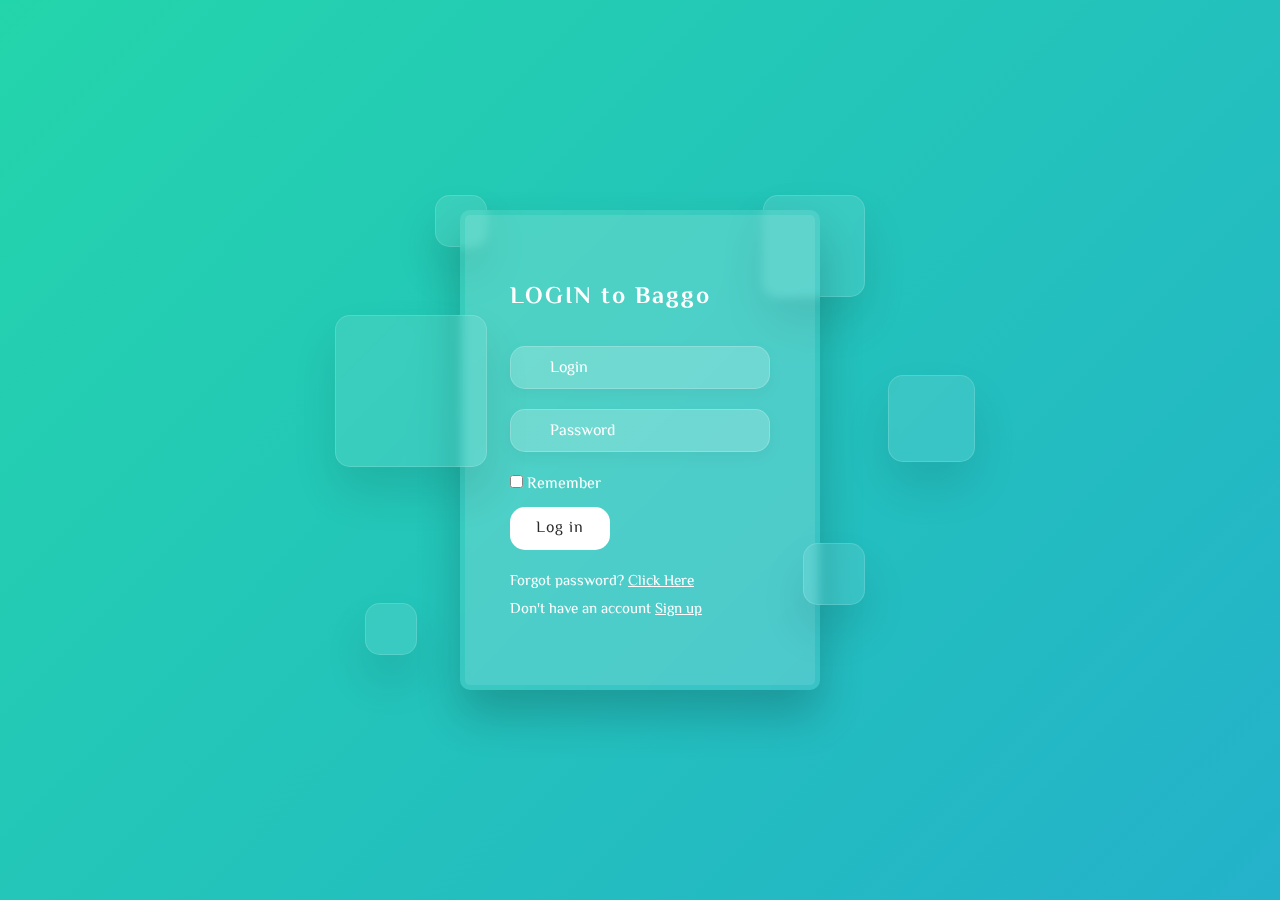
<file: index.html>
<!DOCTYPE html>
<html lang="en">
<head>
  <meta charset="UTF-8">
  <meta http-equiv="X-UA-Compatible" content="IE=edge">
  <meta name="viewport" content="width=device-width, initial-scale=1.0">
  <title>Document</title>
  <link rel="stylesheet" type="text/css" href="index.css">
</head>
<body>
  <section>
  
    <div class="box">
      
      <div class="square" style="--i:0;"></div>
      <div class="square" style="--i:1;"></div>
      <div class="square" style="--i:2;"></div>
      <div class="square" style="--i:3;"></div>
      <div class="square" style="--i:4;"></div>
      <div class="square" style="--i:5;"></div>
      
     <div class="container"> 
      <div class="form"> 
        <h2>LOGIN to Baggo</h2>
        <form action="">
          <div class="inputBx">
            <input type="text" required="required">
            <span>Login</span>
            <i class="fas fa-user-circle"></i>
          </div>
          <div class="inputBx password">
            <input id="password-input" type="password" name="password" required="required">
            <span>Password</span>
            <a href="#" class="password-control" onclick="return show_hide_password(this);"></a>
            <i class="fas fa-key"></i>
          </div>
          <label class="remember"><input type="checkbox">
            Remember</label>
          <div class="inputBx">
            <input type="submit" onClick="location.href='/home.html'" value="Log in"> 
          </div>
        </form>
        <p>Forgot password? <a href="#">Click Here</a></p>
        <p>Don't have an account <a href="#">Sign up</a></p>
      </div>
    </div>
      
    </div>
  </section>
  <script src="index.js"></script>
</body>
</html>
</file>
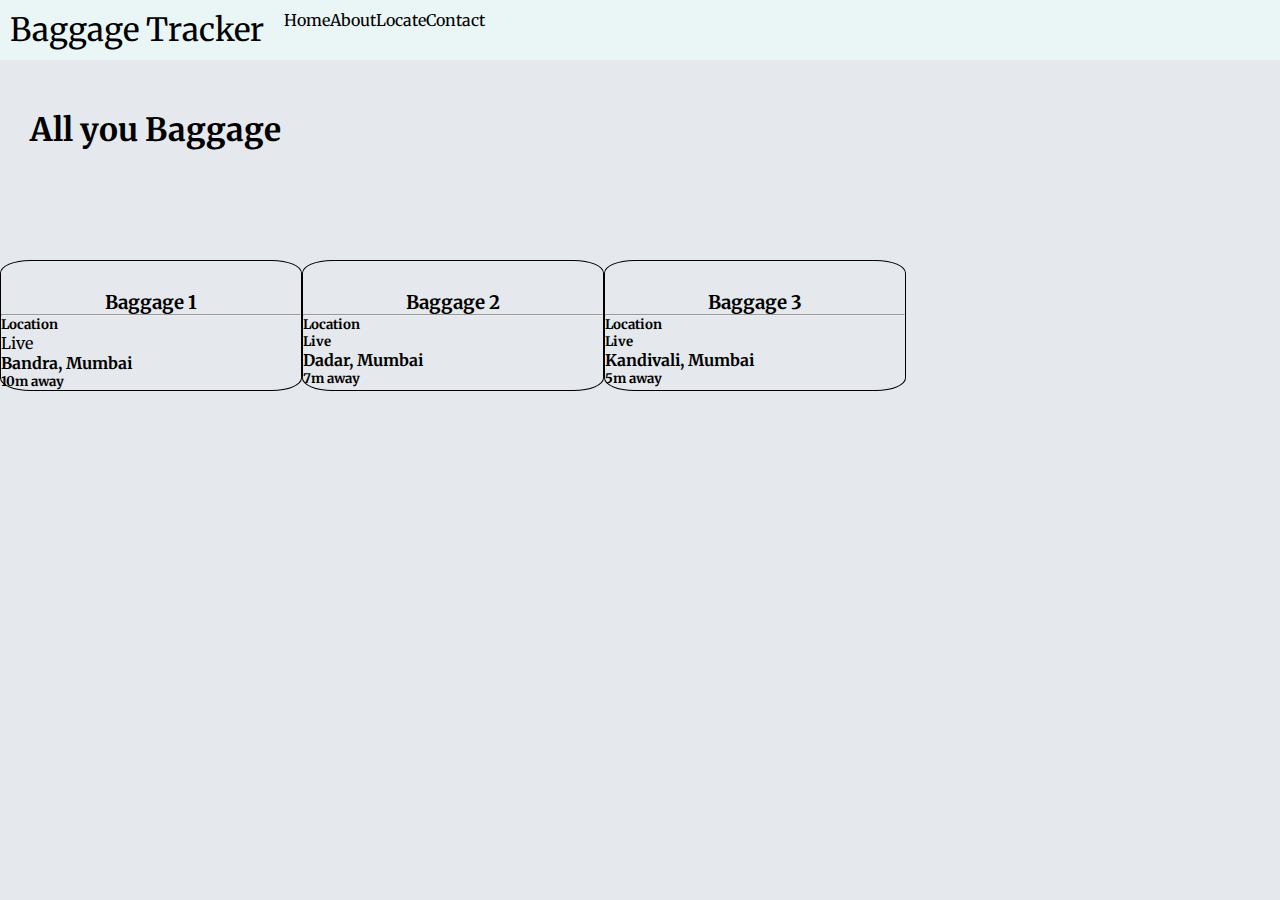
<file: baggo.html>
<!DOCTYPE html>
<html lang="en">
  <head>
    <meta charset="UTF-8" />
    <meta http-equiv="X-UA-Compatible" content="IE=edge" />
    <meta name="viewport" content="width=device-width, initial-scale=1.0" />
    <link rel="icon" href="favicon.ico" />
    <link
      href="https://cdn.jsdelivr.net/npm/bootstrap@5.0.2/dist/css/bootstrap.min.css"
      rel="stylesheet"
      integrity="sha384-EVSTQN3/azprG1Anm3QDgpJLIm9Nao0Yz1ztcQTwFspd3yD65VohhpuuCOmLASjC"
      crossorigin="anonymous"
    />
    <link rel="stylesheet" href="baggo.css" />
    <link rel="preconnect" href="https://fonts.googleapis.com" />
    <link rel="preconnect" href="https://fonts.gstatic.com" crossorigin />
    <link
      href="https://fonts.googleapis.com/css2?family=Baloo+2&family=Merriweather:wght@300&family=Montserrat:wght@300&family=Sacramento&display=swap"
      rel="stylesheet"
    />
    <link href="http://fonts.cdnfonts.com/css/agustina" rel="stylesheet" />
    <link
      rel="stylesheet"
      href="https://use.fontawesome.com/releases/v5.0.7/css/all.css"
    />
    <title>Track Me</title>
  </head>
  <body>
    <div class="navbar">
      <a href="#" class="logo"
        ><span class="grey-color"> </span
        ><span class="logo-name"> Baggage Tracker </span
        ><span class="grey-color"></span></a
      >
      <div>
        <ul class="nav-items">
          <li class="nav-item">
            <a class="nav-link" href="#">Home</a>
          </li>
          <li class="nav-item">
            <a class="nav-link" href="#About">About</a>
          </li>
          <li class="nav-item">
            <a class="nav-link" href="#Skills">Locate</a>
          </li>
          <li class="nav-item">
            <a class="nav-link" href="#Contact">Contact</a>
          </li>
        </ul>
      </div>
    </div>
    <br />
    <h1>All you Baggage</h1>
    <br />
    <br />
    <br />
    <br />
    <div class="all">
      <div class="container">
        <h3>Baggage 1</h3>
        <hr />
        <div class="location">
          <h5>Location</h5>
          <p>Live</p>
          <a href = "bandra.html"><h4>Bandra, Mumbai</h4></a>
          <h5>10m away</h5>
        </div>
      </div>
      

      <div class="container">
        <h3>Baggage 2</h3>
        <hr />
        <div class="location">
          <h5>Location</h5>
          <h5>Live</h5>
          <a href = "dadar.html"><h4>Dadar, Mumbai</h4> </a>
          <h5>7m away</h5>
        </div>
      </div>

      <div class="container">
        <h3>Baggage 3</h3>
        <hr />
        <div class="location">
          <h5>Location</h5>
          <h5>Live</h5>
          </a>  <a href = "kandivali.html"></a><h4>Kandivali, Mumbai</h4></a>
          <h5>5m away</h5>
        </div>
      </div>
    </div>

    <script
      src="https://code.jquery.com/jquery-3.2.1.slim.min.js"
      integrity="sha384-KJ3o2DKtIkvYIK3UENzmM7KCkRr/rE9/Qpg6aAZGJwFDMVNA/GpGFF93hXpG5KkN"
      crossorigin="anonymous"
    ></script>
    <script
      src="https://cdn.jsdelivr.net/npm/popper.js@1.12.9/dist/umd/popper.min.js"
      integrity="sha384-ApNbgh9B+Y1QKtv3Rn7W3mgPxhU9K/ScQsAP7hUibX39j7fakFPskvXusvfa0b4Q"
      crossorigin="anonymous"
    ></script>
    <script
      src="https://cdn.jsdelivr.net/npm/bootstrap@4.0.0/dist/js/bootstrap.min.js"
      integrity="sha384-JZR6Spejh4U02d8jOt6vLEHfe/JQGiRRSQQxSfFWpi1MquVdAyjUar5+76PVCmYl"
      crossorigin="anonymous"
    ></script>
    <!-- <script src="index.js"></script> -->
  </body>
</html>
</file>
<file: index.css>
@import url('https://fonts.googleapis.com/css2?family=El+Messiri:wght@700&display=swap');
 * {
	 margin: 0;
	 padding: 0;
	 font-family: 'El Messiri', sans-serif;
}
 body {
	 background: #031323;
	 overflow: hidden;
}
 .fas {
	 width: 32px;
}
 section {
	 display: flex;
	 justify-content: center;
	 align-items: center;
	 min-height: 100vh;
	 background: linear-gradient(-45deg, #ee7752, #e73c7e, #23a6d5, #23d5ab);
	 background-size: 400% 400%;
	 animation: gradient 10s ease infinite;
}
 @keyframes gradient {
	 0% {
		 background-position: 0% 50%;
	}
	 50% {
		 background-position: 100% 50%;
	}
	 100% {
		 background-position: 0% 50%;
	}
}
 .box {
	 position: relative;
}
 .box .square {
	 position: absolute;
	 background: rgba(255, 255, 255, 0.1);
	 backdrop-filter: blur(5px);
	 box-shadow: 0 25px 45px rgba(0, 0, 0, 0.1);
	 border: 1px solid rgba(255, 255, 255, 0.15);
	 border-radius: 15px;
	 animation: square 10s linear infinite;
	 animation-delay: calc(-1s * var(--i));
}
 @keyframes square {
	 0%, 100% {
		 transform: translateY(-20px);
	}
	 50% {
		 transform: translateY(20px);
	}
}
 .box .square:nth-child(1) {
	 width: 100px;
	 height: 100px;
	 top: -15px;
	 right: -45px;
}
 .box .square:nth-child(2) {
	 width: 150px;
	 height: 150px;
	 top: 105px;
	 left: -125px;
	 z-index: 2;
}
 .box .square:nth-child(3) {
	 width: 60px;
	 height: 60px;
	 bottom: 85px;
	 right: -45px;
	 z-index: 2;
}
 .box .square:nth-child(4) {
	 width: 50px;
	 height: 50px;
	 bottom: 35px;
	 left: -95px;
}
 .box .square:nth-child(5) {
	 width: 50px;
	 height: 50px;
	 top: -15px;
	 left: -25px;
}
 .box .square:nth-child(6) {
	 width: 85px;
	 height: 85px;
	 top: 165px;
	 right: -155px;
	 z-index: 2;
}
 .container {
	 position: relative;
	 padding: 50px;
	 width: 260px;
	 min-height: 380px;
	 display: flex;
	 justify-content: center;
	 align-items: center;
	 background: rgba(255, 255, 255, 0.1);
	 backdrop-filter: blur(5px);
	 border-radius: 10px;
	 box-shadow: 0 25px 45px rgba(0, 0, 0, 0.2);
}
 .container::after {
	 content: '';
	 position: absolute;
	 top: 5px;
	 right: 5px;
	 bottom: 5px;
	 left: 5px;
	 border-radius: 5px;
	 pointer-events: none;
	 background: linear-gradient(to bottom, rgba(255, 255, 255, 0.1) 0%, rgba(255, 255, 255, 0.1) 2%);
}
 .form {
	 position: relative;
	 width: 100%;
	 height: 100%;
}
 .form h2 {
	 color: #fff;
	 letter-spacing: 2px;
	 margin-bottom: 30px;
}
 .form .inputBx {
	 position: relative;
	 width: 100%;
	 margin-bottom: 20px;
}
 .form .inputBx input {
	 width: 80%;
	 outline: none;
	 border: none;
	 border: 1px solid rgba(255, 255, 255, 0.2);
	 background: rgba(255, 255, 255, 0.2);
	 padding: 8px 10px;
	 padding-left: 40px;
	 border-radius: 15px;
	 color: #fff;
	 font-size: 16px;
	 box-shadow: 0 5px 15px rgba(0, 0, 0, 0.05);
}
 .form .inputBx .password-control {
	 position: absolute;
	 top: 11px;
	 right: 10px;
	 display: inline-block;
	 width: 20px;
	 height: 20px;
	 background: url(https://snipp.ru/demo/495/view.svg) 0 0 no-repeat;
	 transition: 0.5s;
}
 .form .inputBx .view {
	 background: url(https://snipp.ru/demo/495/no-view.svg) 0 0 no-repeat;
	 transition: 0.5s;
}
 .form .inputBx .fas {
	 position: absolute;
	 top: 13px;
	 left: 13px;
}
 .form .inputBx input[type="submit"] {
	 background: #fff;
	 color: #111;
	 max-width: 100px;
	 padding: 8px 10px;
	 box-shadow: none;
	 letter-spacing: 1px;
	 cursor: pointer;
	 transition: 1.5s;
}
 .form .inputBx input[type="submit"]:hover {
	 background: linear-gradient(115deg, rgba(0, 0, 0, 0.10), rgba(255, 255, 255, 0.25));
	 color: #fff;
	 transition: 0.5s;
}
 .form .inputBx input::placeholder {
	 color: #fff;
}
 .form .inputBx span {
	 position: absolute;
	 left: 30px;
	 padding: 10px;
	 display: inline-block;
	 color: #fff;
	 transition: 0.5s;
	 pointer-events: none;
}
 .form .inputBx input:focus ~ span, .form .inputBx input:valid ~ span {
	 transform: translateX(-30px) translateY(-25px);
	 font-size: 12px;
}
 .form p {
	 color: #fff;
	 font-size: 15px;
	 margin-top: 5px;
}
 .form p a {
	 color: #fff;
}
 .form p a:hover {
	 background-color: #000;
	 background-image: linear-gradient(to right, #434343 0%, black 100%);
	 -webkit-background-clip: text;
	 -webkit-text-fill-color: transparent;
}
 .remember {
	 position: relative;
	 display: inline-block;
	 color: #fff;
	 margin-bottom: 10px;
	 cursor: pointer;
}
</file>
<file: baggo.css>
*{
    margin: 0;
    padding: 0;
}
body {
  margin: 0;
  /* height:100%; */
  font-family: "Merriweather", serif;
  background-color: rgb(229, 232, 236);
}
.logo {
  font-size: 2rem;
  margin: 10px;
}
.navbar,
.nav-items {
  display: flex;
  flex-direction: row;
  background-color: #EAF6F6;
  
}
.nav-items{
    margin: 10px;
}
ul {
  list-style-type: none;
}
a,
a:hover,
a:focus,
a:active {
  text-decoration: none;
  color: inherit;
}
.all{
    display: flex;
    flex-direction: row;
    justify-content: flex-start
}
.container {
    width: 300px;
    border: 1px solid black;
    border-radius: 10%;
    padding-top: 30px;
}
h1{
    margin: 30px;
}
h3{
    text-align: center;
}
hr{
    padding: 0;
}
</file>
